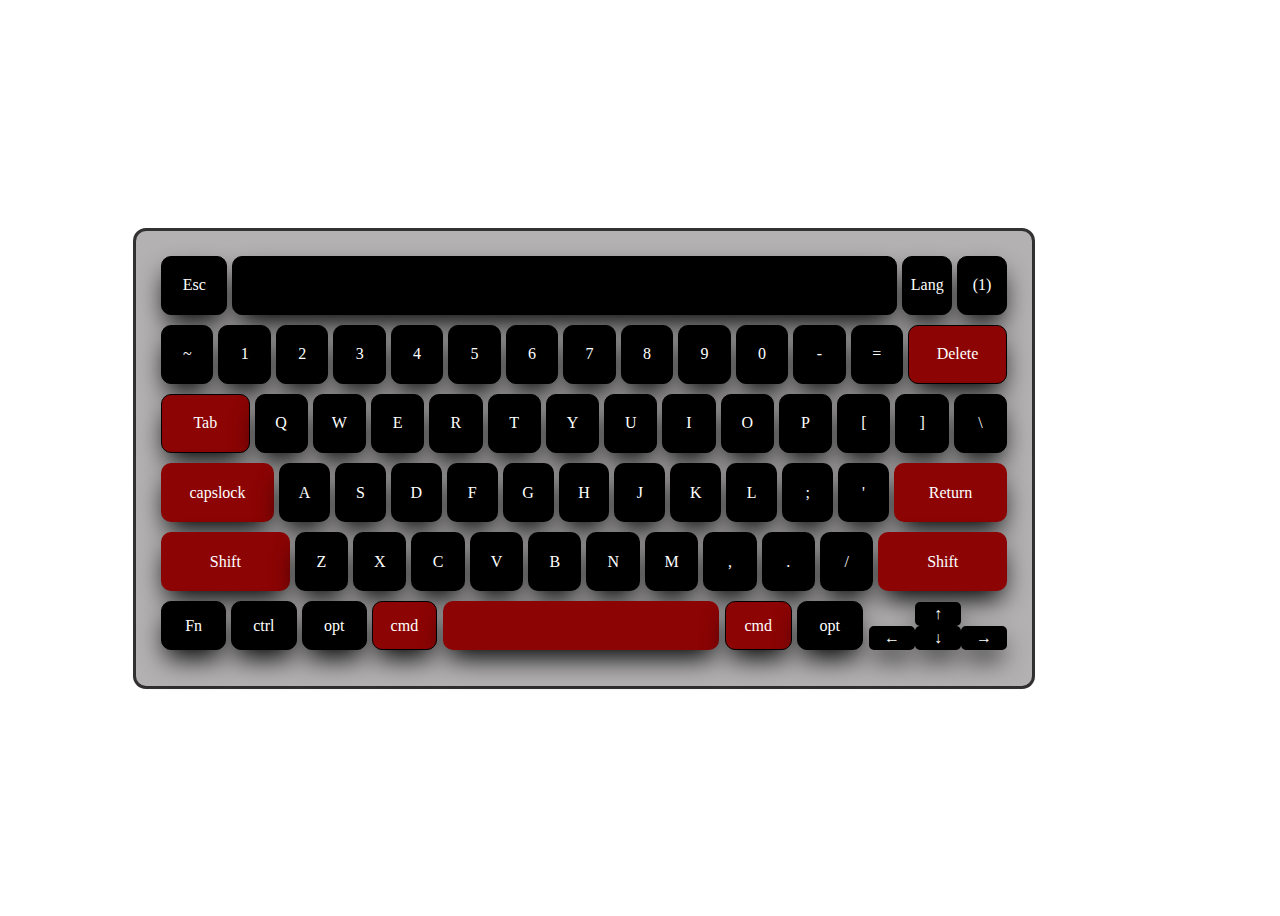
<file: index.html>
<!DOCTYPE html>
<html lang="en">
<head>
    <meta charset="UTF-8">
    <meta name="viewport" content="width=device-width, initial-scale=1.0">
    <link rel="stylesheet" href="essay.css">
    <title>Document</title>
</head>
<body>
    <main>
        <div id="conteneur1">
            <div class="item_a1 item" >Esc</div>
            <div class="item_a2 item"></div>
            <div class="item_a3 item">Lang</div>
            <div class="item_a4 item">(1)</div>
        </div>
        <div id="conteneur2">
            <div class="mini-conteneur">
                <div class="item_b1 item ">~</div>
                <div class="item_b2 item">1</div>
                <div class="item_b3 item">2</div>
                <div class="item_b4 item">3</div>
                <div class="item_b5 item">4</div>
                <div class="item_b6 item">5</div>
                <div class="item_b7 item">6</div>
                <div class="item_b8 item">7</div>
                <div class="item_b9 item">8</div>
                <div class="item_b10 item">9</div>
                <div class="item_b11 item">0</div>
                <div class="item_b12 item">-</div>
                <div class="item_b13 item">=</div>
            </div>
            <div class="item_b14 item red">Delete</div>
        </div>
        <div id="conteneur3">
            <div class="item_c14 item red">Tab</div>
            <div class="mini-conteneur2">
                <div class="item_c1 item">Q</div>
                <div class="item_c2 item">W</div>
                <div class="item_c3 item">E</div>
                <div class="item_c4 item">R</div>
                <div class="item_c5 item">T</div>
                <div class="item_c6 item">Y</div>
                <div class="item_c7 item">U</div>
                <div class="item_c8 item">I</div>
                <div class="item_c9 item">O</div>
                <div class="item_c10 item">P</div>
                <div class="item_c11 item">[</div>
                <div class="item_c12 item">]</div>
                <div class="item_c13 item">\</div>
            </div>
        </div>
        <div id="conteneur4">
            <div class="mini1">
                <div class="item_d1 item red">capslock</div>
            </div>
            <div class="mini-conteneur4">
                <div class="item_d2 item">A</div>
                <div class="item_d3 item">S</div>
                <div class="item_d4 item">D</div>
                <div class="item_d5 item">F</div>
                <div class="item_d6 item">G</div>
                <div class="item_d7 item">H</div>
                <div class="item_d8 item">J</div>
                <div class="item_d9 item">K</div>
                <div class="item_d10 item">L</div>
                <div class="item_d11 item">;</div>
                <div class="item_d12 item">'</div>
            </div>
            <div class="mini2">
                <div class="item_d13 item red">Return</div>
            </div>
        </div>
        <div id="conteneur5">
            <div class="mini3">
                <div class="item_e1 item red">Shift</div>
            </div>
            <div class="mini-conteneur5">
                <div class="item_e2 item">Z</div>
                <div class="item_e3 item">X</div>
                <div class="item_e4 item">C</div>
                <div class="item_e5 item">V</div>
                <div class="item_e6 item">B</div>
                <div class="item_e7 item">N</div>
                <div class="item_e8 item">M</div>
                <div class="item_e9 item">,</div>
                <div class="item_e10 item">.</div>
                <div class="item_e11 item">/</div>
            </div>
           <div class="mini4">
            <div class="item_e12 item red">Shift</div>
           </div>
        </div>
        <div id="conteneur6">
            <div class="mini5">
                <div class="item_f1 item">Fn</div>
                <div class="item_f2 item">ctrl </div>
                <div class="item_f3 item">opt</div>
                <div class="item_f4  item red">cmd</div>
            </div>
            <div class="mini6">
                <div class="item_f5 item red"></div>
            </div>
            <div class="mini7">
                <div class="item_f6 item red">cmd</div>
                <div class="item_f7 item">opt</div>
            </div>
           <div id="mini8">
               <div class="fleche1 fleche item">↑</div>
               <div class="fleche2 fleche item">←</div>
               <div class="fleche3 fleche item">↓</div>
               <div class="fleche4 fleche item">→</div>
           </div>
        </div>
    </main>
</body>
</html>
</file>
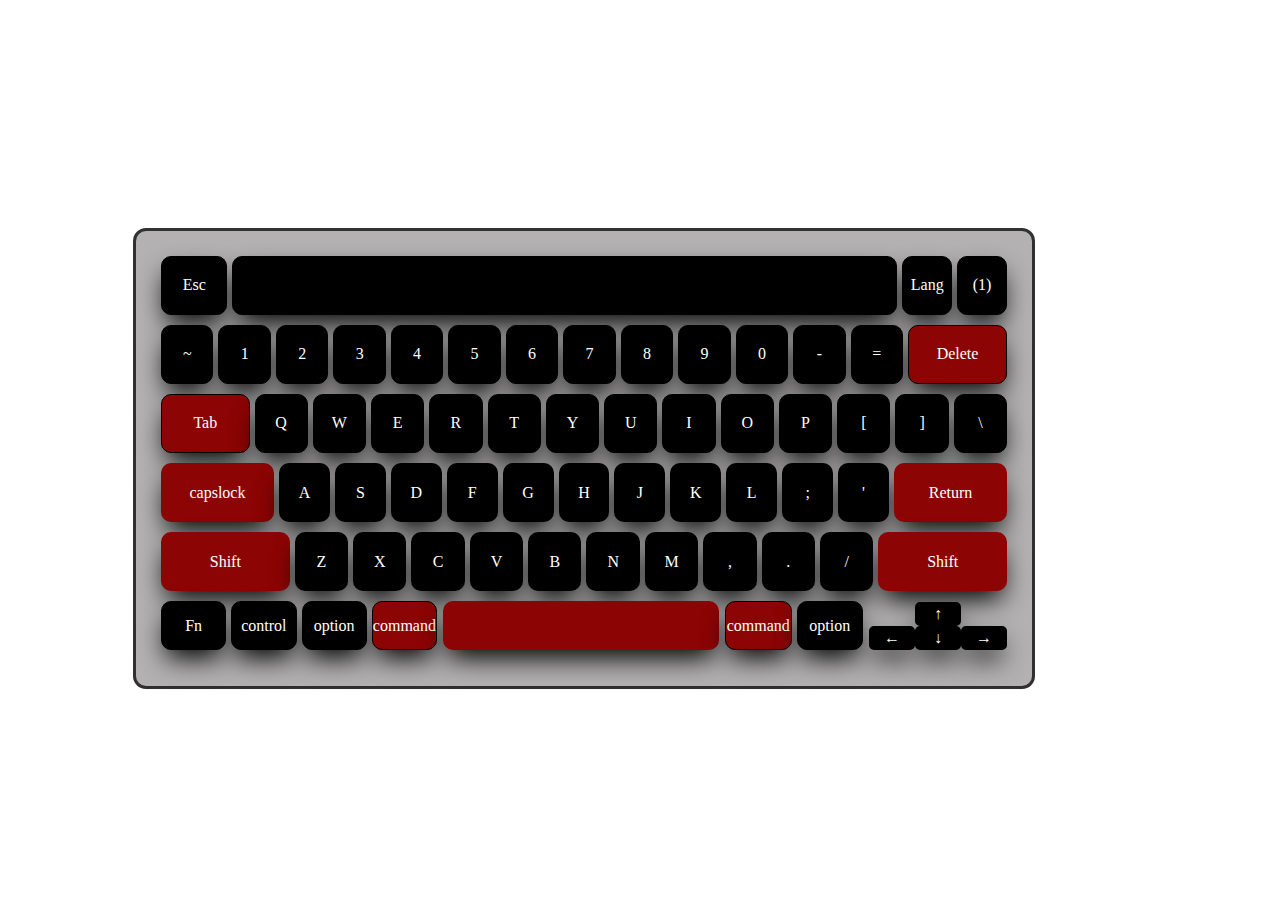
<file: essay.html>
<!DOCTYPE html>
<html lang="en">
<head>
    <meta charset="UTF-8">
    <meta name="viewport" content="width=device-width, initial-scale=1.0">
    <link rel="stylesheet" href="essay.css">
    <title>Document</title>
</head>
<body>
    <main>
        <div id="conteneur1">
            <div class="item_a1 item" >Esc</div>
            <div class="item_a2 item"></div>
            <div class="item_a3 item">Lang</div>
            <div class="item_a4 item">(1)</div>
        </div>
        <div id="conteneur2">
            <div class="mini-conteneur">
                <div class="item_b1 item ">~</div>
                <div class="item_b2 item">1</div>
                <div class="item_b3 item">2</div>
                <div class="item_b4 item">3</div>
                <div class="item_b5 item">4</div>
                <div class="item_b6 item">5</div>
                <div class="item_b7 item">6</div>
                <div class="item_b8 item">7</div>
                <div class="item_b9 item">8</div>
                <div class="item_b10 item">9</div>
                <div class="item_b11 item">0</div>
                <div class="item_b12 item">-</div>
                <div class="item_b13 item">=</div>
            </div>
            <div class="item_b14 item red">Delete</div>
        </div>
        <div id="conteneur3">
            <div class="item_c14 item red">Tab</div>
            <div class="mini-conteneur2">
                <div class="item_c1 item">Q</div>
                <div class="item_c2 item">W</div>
                <div class="item_c3 item">E</div>
                <div class="item_c4 item">R</div>
                <div class="item_c5 item">T</div>
                <div class="item_c6 item">Y</div>
                <div class="item_c7 item">U</div>
                <div class="item_c8 item">I</div>
                <div class="item_c9 item">O</div>
                <div class="item_c10 item">P</div>
                <div class="item_c11 item">[</div>
                <div class="item_c12 item">]</div>
                <div class="item_c13 item">\</div>
            </div>
        </div>
        <div id="conteneur4">
            <div class="mini1">
                <div class="item_d1 item red">capslock</div>
            </div>
            <div class="mini-conteneur4">
                <div class="item_d2 item">A</div>
                <div class="item_d3 item">S</div>
                <div class="item_d4 item">D</div>
                <div class="item_d5 item">F</div>
                <div class="item_d6 item">G</div>
                <div class="item_d7 item">H</div>
                <div class="item_d8 item">J</div>
                <div class="item_d9 item">K</div>
                <div class="item_d10 item">L</div>
                <div class="item_d11 item">;</div>
                <div class="item_d12 item">'</div>
            </div>
            <div class="mini2">
                <div class="item_d13 item red">Return</div>
            </div>
        </div>
        <div id="conteneur5">
            <div class="mini3">
                <div class="item_e1 item red">Shift</div>
            </div>
            <div class="mini-conteneur5">
                <div class="item_e2 item">Z</div>
                <div class="item_e3 item">X</div>
                <div class="item_e4 item">C</div>
                <div class="item_e5 item">V</div>
                <div class="item_e6 item">B</div>
                <div class="item_e7 item">N</div>
                <div class="item_e8 item">M</div>
                <div class="item_e9 item">,</div>
                <div class="item_e10 item">.</div>
                <div class="item_e11 item">/</div>
            </div>
           <div class="mini4">
            <div class="item_e12 item red">Shift</div>
           </div>
        </div>
        <div id="conteneur6">
            <div class="mini5">
                <div class="item_f1 item">Fn</div>
                <div class="item_f2 item">control </div>
                <div class="item_f3 item">option</div>
                <div class="item_f4 item red">command</div>
            </div>
            <div class="mini6">
                <div class="item_f5 item red"></div>
            </div>
            <div class="mini7">
                <div class="item_f6 item red">command</div>
            <div class="item_f7 item">option</div>
            </div>
           <div id="mini8">
               <div class="fleche1 fleche item">↑</div>
               <div class="fleche2 fleche item">←</div>
               <div class="fleche3 fleche item">↓</div>
               <div class="fleche4 fleche item">→</div>
                 
           </div>
        </div>
    </main>
</body>
</html>
</file>
<file: essay.css>
body{
    
    width: 100%;
    height: 100vh;
    display: flex;
    flex-direction: column;
    justify-content: center;
}

.item{
    color: #fff;
    display: flex;
    align-items: center;
    justify-content: center;
    background-color: #000;
    box-shadow: rgb(0, 0, 0) 0px 13px 27px -5px, rgb(255, 255, 255) 0px 8px 16px -118px ;
    border-radius: 10px;
}

.red{
    background-color: #8C0404;
    border-radius: 10px;
}

/* ---------------------------------------------------------------------------- */
main{ /* Conteneur principal */
    height: 80vh;
    margin: auto;
    display: grid;
    gap: 10px;
    background-color: #B3B1B2;
    padding: 25px;
    border-radius: 10px;
    box-shadow: rgba(0, 0, 0, 0.16) 0px 1px 4px, rgb(51, 51, 51) 0px 0px 0px 3px;
}

#conteneur1{ /* la première ligne */
    display: grid;
    grid-template-columns: 0.2fr 2fr 0.15fr 0.15fr;
    column-gap: 5px;
}

#conteneur1>div{ /* les 4 div de la première ligne */
    border: solid 1px black;
    
}

/* Fin de la première ligne -------------------------------------------------------------------------------- */

#conteneur2{ /* la deuxième ligne */
    display: grid;
    grid-template-columns: 7.5fr 1fr;
    column-gap: 5px
}

.mini-conteneur{ /* le conteneur qui contient tous les items saufe un de la deuxième ligne */
    display: grid;
    grid-template-columns: repeat(13, 1fr);
    column-gap: 5px;
}


#conteneur2> .mini-conteneur> div{  /* les 13 div de la deuxième ligne contenue dans le div dont la classe est .mini-conteneur */
    border: solid 1px black;
}

#conteneur2> .item_b14{ /* le dernier item de la deuxième ligne */
    border: solid 1px black;
}

/* Fin de la deuième ligne -------------------------------------------------------------------------------- */

/* Ici j'ai appliqué le mm principe que dans le conteneur2 mais j'ai inversé les position  ----------------------------------------------------- */
#conteneur3{ /* la troisième ligne */
    display: grid;
    grid-template-columns: 1fr 8.5fr;
    column-gap: 5px;
}

.mini-conteneur2{
    display: grid;
    grid-template-columns: repeat(13, 1fr);
    column-gap: 5px;
}

.mini-conteneur2 *{
    border: solid 1px black;
}

#conteneur3> .item_c14{
    border: solid 1px black;
   
}

/* Fin de la troisième ligne -------------------------------------------------------------------------------- */

#conteneur4{ /* la quatrième ligne */
   display: grid;
   grid-template-columns: 1fr 5.4fr 1fr ; 
    column-gap: 5px;
}

#conteneur4>.mini1 { /* J'ai sélectionné ici la div dans laquelle j'ai placé item_d1 */
    display: grid;

}

#conteneur4> .mini-conteneur4{ /* J'ai sélectionné ici la div dans laquelle j'ai placé les 11 items de la quatrième ligne */
   display: grid;
    grid-template-columns: repeat(11, 1fr);
    column-gap: 5px;
    
}

#conteneur4 .mini2{ /* J'ai sélectionné ici la div dans laquelle j'ai placé item_d13 */
    display: grid;
}

/* Fin de la quatrième ligne -------------------------------------------------------------------------------- */

/* Ici je vais appliqué le mm principe qu'avec les éléments de conteneur4 en adaptant les classe et les valeurs  */

#conteneur5{ /* la cinquième ligne */
    display: grid;
    grid-template-columns: 1fr 4.5fr 1fr ; 
    column-gap: 5px;
}

#conteneur5>.mini3 { 
    display: grid;
    
}

#conteneur5> .mini-conteneur5{
    display: grid;
    grid-template-columns: repeat(10, 1fr);
    column-gap: 5px;
}

#conteneur5 .mini4{
    display: grid;    
}

/* Fin de la cinquième ligne -------------------------------------------------------------------------------- */

#conteneur6{ /* la sixième ligne */
    display: grid;
    grid-template-columns: 37% 30% 17% 1fr ; 
    column-gap: 5px;
    height: 15px;
}

#conteneur6>.mini5{
    display: grid;
    grid-template-columns: repeat(4, 1fr);
    column-gap: 5px;
    
}

#conteneur6>.mini5>div{
    border: solid 1px black;
    
}

#conteneur6>.mini6{
    display: grid;
    
}

#conteneur6>.mini7{
    display: grid;
    grid-template-columns: repeat(2, 1fr);
    column-gap: 5px;
}

#conteneur6>.mini7>div{
    border: solid 1px black;

}

#mini8{
    display: grid;
    grid-template-columns: repeat(3, 1fr);
    background-color: transparent;
    align-items: center;
    height: 49px;
}

.fleche1{
    border: solid black;
    width: 25%;
    grid-column: 2;
    justify-self: center;
    text-align: center;
}

.fleche2{
    border: solid black;
    width: 25%;
    grid-column: 1;
    justify-self: center;
    text-align: center;
}

.fleche3{
    border: solid black;
    width: 25%;
    justify-self: center;
    text-align: center;
}

.fleche4{
    border: solid black;
    width: 25%;
    justify-self: center;
    text-align: center;
}

.fleche{
    width: 40px;
    border-radius: 5px;
    background-color: #000;
    color: #fff;
}


/* ici je vais faire le @media pour que le clavier soit responsive */

@media screen {
    @media (max-width: 700px) {
        body{
            display: flex;
            flex-direction: column;
            justify-content: flex-end;
            align-items: center;
            
        }
        
        .item, .red{ /* les 4 div de la première ligne */
            border: solid 1px black;
            border-radius: 3px;
            text-transform: lowercase;
        }
        
        main{
            width: 220px;
            height: auto;
            font-size: 10px;
            border: greenyellow solid;
            display: flex;
            flex-direction: column;
            gap: 5px;
            background-color: #B3B1B2;
            padding: 25px;
            align-items: center;
        }
        
        #conteneur1{ /* la première ligne */
            display: grid;
            grid-template-columns: 30px 130px 30px 30px;
            column-gap: 5px;
            
        }

        #conteneur2{ /* la deuxième ligne */
            display: grid;
            grid-template-columns: 180px 35px;
            column-gap: 15px;
            height: 40%;
            
        }

        .mini-conteneur{ /* le conteneur qui contient tous les items saufe un de la deuxième ligne */
            display: grid;
            grid-template-columns: repeat(13, 10px);
            column-gap: 5px;
        }

        #conteneur3{ /* la troisième ligne */
            display: grid;
            grid-template-columns: 35px 180px;
            column-gap: 5px;
            width: 230px;
            
        }

        .mini-conteneur2{
            display: grid;
            
            grid-template-columns: repeat(13, 10px);
            column-gap: 5px;
            text-transform: lowercase;
        }

        #conteneur4{ /* la quatrième ligne */
            display: grid;
            grid-template-columns: 40px 150px 30px ; 
             column-gap: 8px;
             
         }
         
         #conteneur4>.mini1 { /* J'ai sélectionné ici la div dans laquelle j'ai placé item_d1 */
             display: grid;
         
         }

         #conteneur5{ /* la cinquième ligne */
                display: flex;
                flex-direction: row;
                justify-content: space-between;
                width: 230px;
                
            }

            #conteneur5> .mini-conteneur5{
                display: grid;
                grid-template-columns: repeat(10, 10px);
                column-gap: 6px;
            }

            .mini3{
                width: 40px;
            }

            .mini4{
                width: 40px;
            }

            #conteneur6{ /* la sixième ligne */
                display: grid;
                width: 230px;
                flex-direction: row;
                grid-template-columns:  80px 50px 40px 50px;
                column-gap: 6px;
                height: 15px;
            }

            .item_f1, .item_f2, .item_f3,.item_f4,.item_f5,.item_f6,.item_f7{
                height: 15px;
            }

            #mini8{
                height: 15px;
                font-size: 3px;
                display: grid;
                grid-template-columns: repeat(3, 15px);
                background-color: transparent;
                align-items: center;
                
            }

            .fleche{
                width: 15px;
                border-radius: 2px;
                background-color: #000;
                color: #fff;
            }
            
            .fleche1{
                border: solid black;
                width: 25%;
                grid-column: 2;
                justify-self: center;
                text-align: center;
            }
            
            .fleche2{
                border: solid black;
                width: 25%;
                grid-column: 1;
                justify-self: center;
                text-align: center;
            }
            
            .fleche3{
                border: solid black;
                width: 25%;
                justify-self: center;
                text-align: center;
            }
            
            .fleche4{
                border: solid black;
                width: 25%;
                justify-self: center;
                text-align: center;
            }
            
           
    }
}

/* Styles pour les écrans entre 700px et 1300px de large */
@media screen and (min-width: 700px) and (max-width: 1300px) {
    #conteneur6 {
      display: grid;
      grid-template-columns: 2fr 2fr 1fr 1fr;
      column-gap: 6px;
    }
  
    body {
      width: 90%;
    }
  
    main {
      height: 50vh;
      display: grid;
      grid-template-rows: repeat(6, 1fr);
    }
  }
  
  /* Styles pour les écrans de plus de 100px de large ET de moins de 950px de haut */
  @media screen and (min-width: 100px) and (max-height: 950px) {
    body {
      width: 90%;
    }
  
    main {
      height: 15vh;
      width: auto;
      display: grid;
      grid-template-rows: repeat(6, 1fr);
    }
  }
  
  /* Styles pour les écrans entre 720px et 800px de large */
  @media screen and (min-width: 720px) and (max-width: 800px) {
    #conteneur6 {
      display: grid;
      grid-template-columns: 2fr 2fr 1fr 1fr;
      column-gap: 6px;
    }
  
    body {
      width: 90%;
    }
  
    main {
      height: 30vh;
      display: grid;
      grid-template-rows: repeat(6, 1fr);
      row-gap: 2px;
    }
  }
  
  /* Styles pour les écrans de plus de 600px de haut */
  @media screen and (min-height: 600px) {
    #conteneur6 {
      display: grid;
      grid-template-columns: 2fr 2fr 1fr 1fr;
      column-gap: 6px;
    }
  
    body {
      width: 90%;
    }
  
    main {
      height: 15vh;
      display: grid;
      grid-template-rows: repeat(6, 1fr);
    }
  }


  @media screen and (max-width:750px) and (max-height:1400px) {
    main {
        height: 20vh;
        display: grid;
        grid-template-rows: repeat(6, 1fr);
      }
  }

  @media screen and (min-width:1024px) and (max-height:600px) {
    main {
        height: 40vh;
        display: grid;
        grid-template-rows: repeat(6, 1fr);
      }
  }

  @media screen and (min-width:1280px) and (max-height:800px) {
    main {
        height: 40vh;
        display: grid;
        grid-template-rows: repeat(6, 1fr);
      }
  }

  @media screen and (min-width:541px) and (min-height:200px) {
    main {
        width: auto;
        height: 45vh;
        display: grid;
        grid-template-rows: repeat(6, 1fr);
      }
  }

  @media screen and (min-width:160px) and (max-height:450px) {
   
   body{
    display: flex;
    padding: 20px;
   }
    main {
        width: 100%;
        height: 70vh;
        display: grid;
        grid-template-rows: repeat(6, 1fr);
        padding: 5px;
      }
  }

  @media screen and (min-width:160px) and (max-height:600px) {
   
    body{
     display: flex;
     padding: 20px;
    }
     main {
         width: auto;
         height: 70vh;
         display: grid;
         grid-template-rows: repeat(6, 1fr);
         padding: 5px;
       }

       #conteneur6 {
        display: grid;
        grid-template-columns: 2fr 2fr 1fr 1fr;
        column-gap: 6px;
      }
   }

   @media screen and (min-width:700px) and (max-height:600px) {
   
    body{
     display: flex;
     padding: 20px;
    }
     main {
         width: auto;
         height: 20vh;
         display: grid;
         grid-template-rows: repeat(6, 1fr);
         padding: 5px;
       }

       #conteneur6 {
        display: grid;
        grid-template-columns: 2fr 2fr 1fr 1fr;
        column-gap: 6px;
      }
   }
</file>
